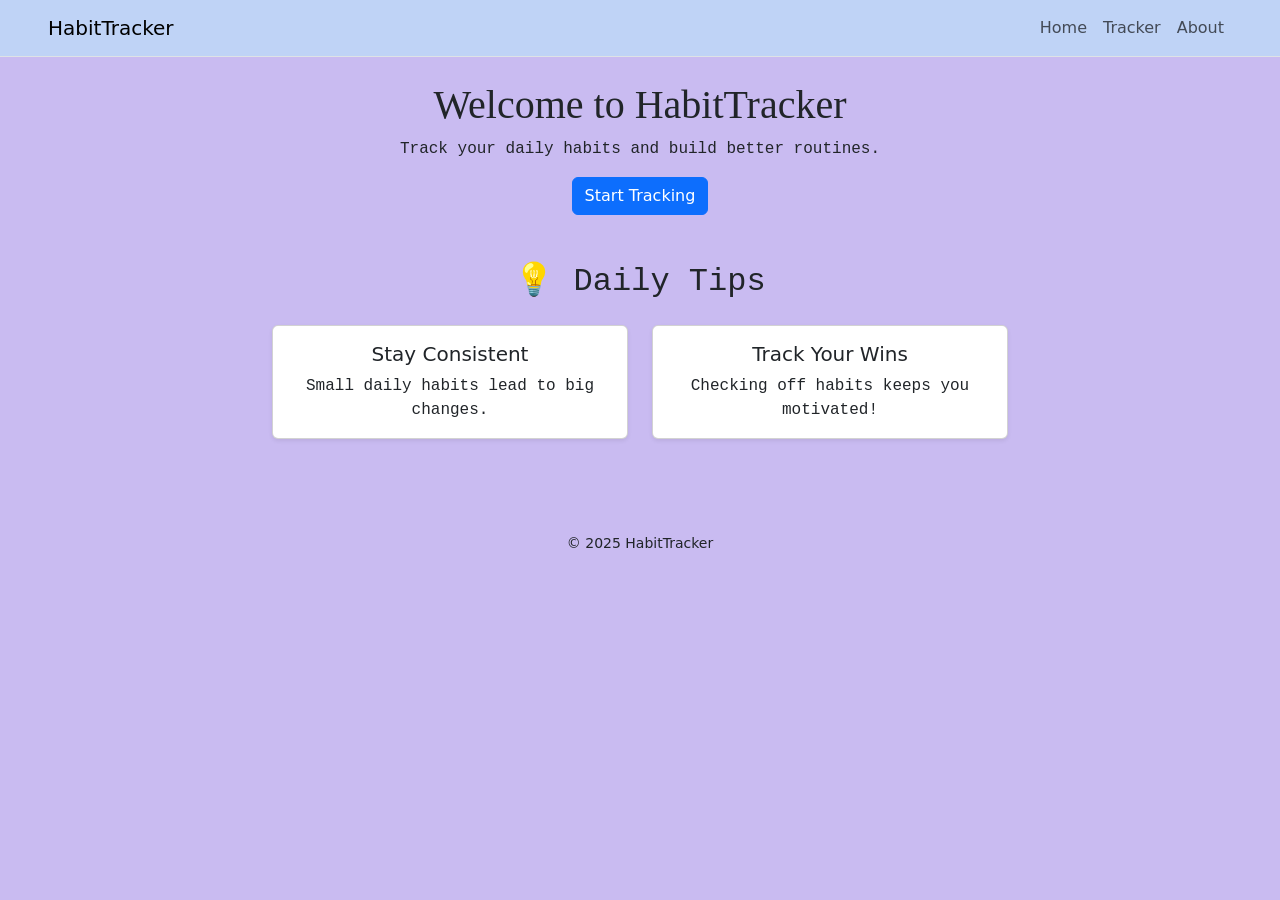
<file: index.html>
<!DOCTYPE html>
<html lang="en">

<head>
    <meta charset="UTF-8">
    <title>HabitTracker | Home</title>
    <meta name="viewport" content="width=device-width, initial-scale=1">
    <link href="https://cdn.jsdelivr.net/npm/bootstrap@5.3.0/dist/css/bootstrap.min.css" rel="stylesheet">
    <link rel="stylesheet" href="styles.css">
</head>

<body>

    <header class="bg-light border-bottom mb-4">
        <nav class="navbar navbar-expand-lg navbar-light container-fluid">
            <a class="navbar-brand px-5" href="index.html">HabitTracker</a>
            <button class="navbar-toggler" type="button" data-bs-toggle="collapse" data-bs-target="#navbarNav">
                <span class="navbar-toggler-icon"></span>
            </button>
            <div class="collapse navbar-collapse pe-5" id="navbarNav">
                <ul class="navbar-nav ms-auto">
                    <li class="nav-item"><a class="nav-link" href="">Home</a></li>
                    <li class="nav-item"><a class="nav-link" href="habittracker.html">Tracker</a></li>
                    <li class="nav-item"><a class="nav-link" href="about.html">About</a></li>
                </ul>
            </div>
        </nav>
    </header>

    <main class="container text-center">
        <h1>Welcome to HabitTracker</h1>
        <p>Track your daily habits and build better routines.</p>
        <a href="habittracker.html" class="btn btn-primary">Start Tracking</a>
    </main>

    <section class="container my-5">
        <h2 class="text-center mb-4">💡 Daily Tips</h2>
        <div class="row justify-content-center">
      
          <!-- Slide-In Card 1 -->
          <div class="col-md-4 mb-4">
            <div class="animated-card card shadow-sm">
              <div class="card-body text-center">
                <h5 class="card-title">Stay Consistent</h5>
                <p class="card-text">Small daily habits lead to big changes.</p>
              </div>
            </div>
          </div>
      
          <!-- Slide-In Card 2 -->
          <div class="col-md-4 mb-4">
            <div class="animated-card card shadow-sm">
              <div class="card-body text-center">
                <h5 class="card-title">Track Your Wins</h5>
                <p class="card-text">Checking off habits keeps you motivated!</p>
              </div>
            </div>
          </div>
      
        </div>
      </section>
      

    <footer class="text-center">
        <small>&copy; 2025 HabitTracker</small>
    </footer>

    <script src="https://cdn.jsdelivr.net/npm/bootstrap@5.3.0/dist/js/bootstrap.bundle.min.js"></script>
</body>

</html>
</file>
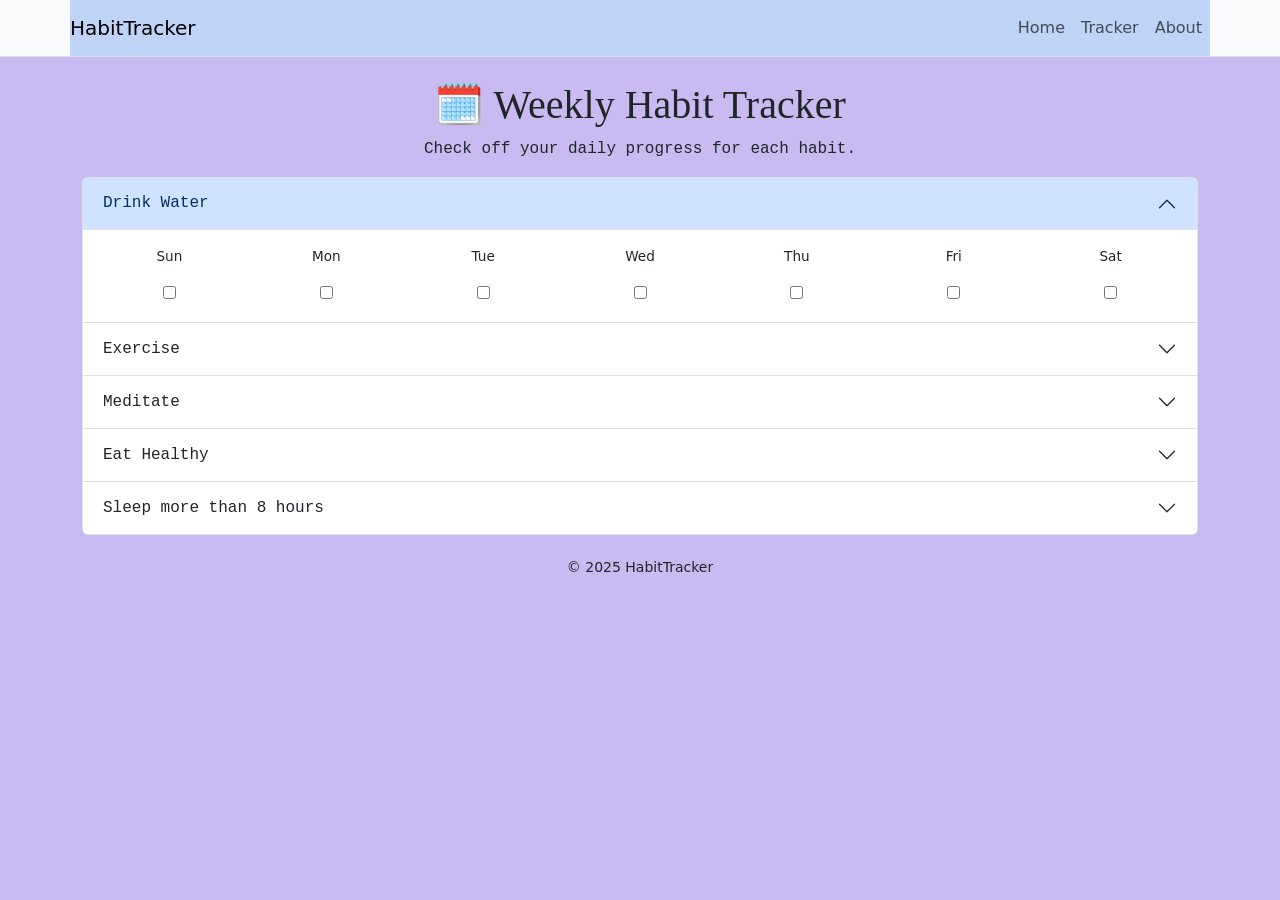
<file: habittracker.html>
<!DOCTYPE html>
<html lang="en">

<head>
    <meta charset="UTF-8">
    <meta name="viewport" content="width=device-width, initial-scale=1.0">
    <title>HabitTracker | Tracker</title>
    <link href="https://cdn.jsdelivr.net/npm/bootstrap@5.3.0/dist/css/bootstrap.min.css" rel="stylesheet">
    <link rel="stylesheet" href="styles.css">
</head>
<header class="bg-light border-bottom mb-4">
    <nav class="navbar navbar-expand-lg navbar-light container">
        <a class="navbar-brand" href="index.html">HabitTracker</a>
        <button class="navbar-toggler" type="button" data-bs-toggle="collapse" data-bs-target="#navbarNav">
            <span class="navbar-toggler-icon"></span>
        </button>
        <div class="collapse navbar-collapse" id="navbarNav">
            <ul class="navbar-nav ms-auto">
                <li class="nav-item"><a class="nav-link" href="index.html">Home</a></li>
                <li class="nav-item"><a class="nav-link" href="habittracker.html">Tracker</a></li>
                <li class="nav-item"><a class="nav-link" href="about.html">About</a></li>
            </ul>
        </div>
    </nav>
</header>

<body>
    <main class="container">
        <section class="text-center">
            <h1>🗓️ Weekly Habit Tracker</h1>
            <p>Check off your daily progress for each habit.</p>
        </section>

        <div class="accordion" id="accordionExample">
            <div class="accordion-item">
                <h2 class="accordion-header">
                    <button class="accordion-button" type="button" data-bs-toggle="collapse"
                        data-bs-target="#collapseOne" aria-expanded="true" aria-controls="collapseOne">
                        Drink Water
                    </button>
                </h2>
                <div id="collapseOne" class="accordion-collapse collapse show" data-bs-parent="#accordionExample">
                    <div class="accordion-body">
                        <div class="row text-center mb-3">
                            <div class="col day-label">Sun</div>
                            <div class="col day-label">Mon</div>
                            <div class="col day-label">Tue</div>
                            <div class="col day-label">Wed</div>
                            <div class="col day-label">Thu</div>
                            <div class="col day-label">Fri</div>
                            <div class="col day-label">Sat</div>
                        </div>
                        <div class="row text-center">
                            <div class="col"><input type="checkbox"></div>
                            <div class="col"><input type="checkbox"></div>
                            <div class="col"><input type="checkbox"></div>
                            <div class="col"><input type="checkbox"></div>
                            <div class="col"><input type="checkbox"></div>
                            <div class="col"><input type="checkbox"></div>
                            <div class="col"><input type="checkbox"></div>
                        </div>
                    </div>
                </div>
            </div>
            <div class="accordion-item">
                <h2 class="accordion-header">
                    <button class="accordion-button collapsed" type="button" data-bs-toggle="collapse"
                        data-bs-target="#collapseTwo" aria-expanded="false" aria-controls="collapseTwo">
                        Exercise
                    </button>
                </h2>
                <div id="collapseTwo" class="accordion-collapse collapse" data-bs-parent="#accordionExample">
                    <div class="accordion-body">
                        <div class="row text-center mb-3">
                            <div class="col day-label">Sun</div>
                            <div class="col day-label">Mon</div>
                            <div class="col day-label">Tue</div>
                            <div class="col day-label">Wed</div>
                            <div class="col day-label">Thu</div>
                            <div class="col day-label">Fri</div>
                            <div class="col day-label">Sat</div>
                        </div>
                        <div class="row text-center">
                            <div class="col"><input type="checkbox"></div>
                            <div class="col"><input type="checkbox"></div>
                            <div class="col"><input type="checkbox"></div>
                            <div class="col"><input type="checkbox"></div>
                            <div class="col"><input type="checkbox"></div>
                            <div class="col"><input type="checkbox"></div>
                            <div class="col"><input type="checkbox"></div>
                        </div>
                    </div>
                </div>
            </div>
            <div class="accordion-item">
                <h2 class="accordion-header">
                    <button class="accordion-button collapsed" type="button" data-bs-toggle="collapse"
                        data-bs-target="#collapseThree" aria-expanded="false" aria-controls="collapseThree">
                        Meditate
                    </button>
                </h2>
                <div id="collapseThree" class="accordion-collapse collapse" data-bs-parent="#accordionExample">
                    <div class="accordion-body">
                        <div class="row text-center mb-3">
                            <div class="col day-label">Sun</div>
                            <div class="col day-label">Mon</div>
                            <div class="col day-label">Tue</div>
                            <div class="col day-label">Wed</div>
                            <div class="col day-label">Thu</div>
                            <div class="col day-label">Fri</div>
                            <div class="col day-label">Sat</div>
                        </div>
                        <div class="row text-center">
                            <div class="col"><input type="checkbox"></div>
                            <div class="col"><input type="checkbox"></div>
                            <div class="col"><input type="checkbox"></div>
                            <div class="col"><input type="checkbox"></div>
                            <div class="col"><input type="checkbox"></div>
                            <div class="col"><input type="checkbox"></div>
                            <div class="col"><input type="checkbox"></div>
                        </div>
                    </div>
                </div>
            </div>
            <div class="accordion-item">
                <h2 class="accordion-header">
                    <button class="accordion-button collapsed" type="button" data-bs-toggle="collapse"
                        data-bs-target="#collapseFour" aria-expanded="false" aria-controls="collapseFour">
                        Eat Healthy
                    </button>
                </h2>
                <div id="collapseFour" class="accordion-collapse collapse" data-bs-parent="#accordionExample">
                    <div class="accordion-body">
                        <div class="row text-center mb-3">
                            <div class="col day-label">Sun</div>
                            <div class="col day-label">Mon</div>
                            <div class="col day-label">Tue</div>
                            <div class="col day-label">Wed</div>
                            <div class="col day-label">Thu</div>
                            <div class="col day-label">Fri</div>
                            <div class="col day-label">Sat</div>
                        </div>
                        <div class="row text-center">
                            <div class="col"><input type="checkbox"></div>
                            <div class="col"><input type="checkbox"></div>
                            <div class="col"><input type="checkbox"></div>
                            <div class="col"><input type="checkbox"></div>
                            <div class="col"><input type="checkbox"></div>
                            <div class="col"><input type="checkbox"></div>
                            <div class="col"><input type="checkbox"></div>
                        </div>
                    </div>
                </div>
            </div>
            <div class="accordion-item">
                <h2 class="accordion-header">
                    <button class="accordion-button collapsed" type="button" data-bs-toggle="collapse"
                        data-bs-target="#collapseFive" aria-expanded="false" aria-controls="collapseFive">
                        Sleep more than 8 hours
                    </button>
                </h2>
                <div id="collapseFive" class="accordion-collapse collapse" data-bs-parent="#accordionExample">
                    <div class="accordion-body">
                        <div class="row text-center mb-3">
                            <div class="col day-label">Sun</div>
                            <div class="col day-label">Mon</div>
                            <div class="col day-label">Tue</div>
                            <div class="col day-label">Wed</div>
                            <div class="col day-label">Thu</div>
                            <div class="col day-label">Fri</div>
                            <div class="col day-label">Sat</div>
                        </div>
                        <div class="row text-center">
                            <div class="col"><input type="checkbox"></div>
                            <div class="col"><input type="checkbox"></div>
                            <div class="col"><input type="checkbox"></div>
                            <div class="col"><input type="checkbox"></div>
                            <div class="col"><input type="checkbox"></div>
                            <div class="col"><input type="checkbox"></div>
                            <div class="col"><input type="checkbox"></div>
                        </div>
                    </div>
                </div>
            </div>
        </div>

    </main>

    <footer class="text-center">
        <small>&copy; 2025 HabitTracker</small>
    </footer>
    <!-- Connect to Bootstrap Here!!-->
    <script src="https://cdn.jsdelivr.net/npm/bootstrap@5.3.0/dist/js/bootstrap.bundle.min.js"></script>

</body>

</html>
</file>
<file: styles.css>
.habit-card {
    margin-bottom: 15px;
}

.day-label {
    font-weight: 500;
    font-size: 0.85rem;
}

.habit-icon {
    font-size: 1.2rem;
    margin-right: 8px;
    color: #0d6efd;
}
footer{
    padding-top: 20px;
}

nav {
    background-color: rgb(191, 211, 246);
}

body {
    background-color: rgb(201, 187, 241);
}

/* Slide-In on Hover */
.animated-card {
    transition: transform 0.3s ease, background-color 0.3s ease, box-shadow 0.3s ease;
    background-color: #ffffff;
  }
  
  .animated-card:hover {
    transform: scale(1.05);
    background-color: #e3f2fd; /* light blue */
    box-shadow: 0 12px 24px rgba(0, 0, 0, 0.15);
  }
  
  p {
    font-family: 'Courier New';
  }
  
  h1 {
    font-family: 'Papyrus';
  }
  
  h2 {
    font-family: 'Courier New'
  }
</file>
